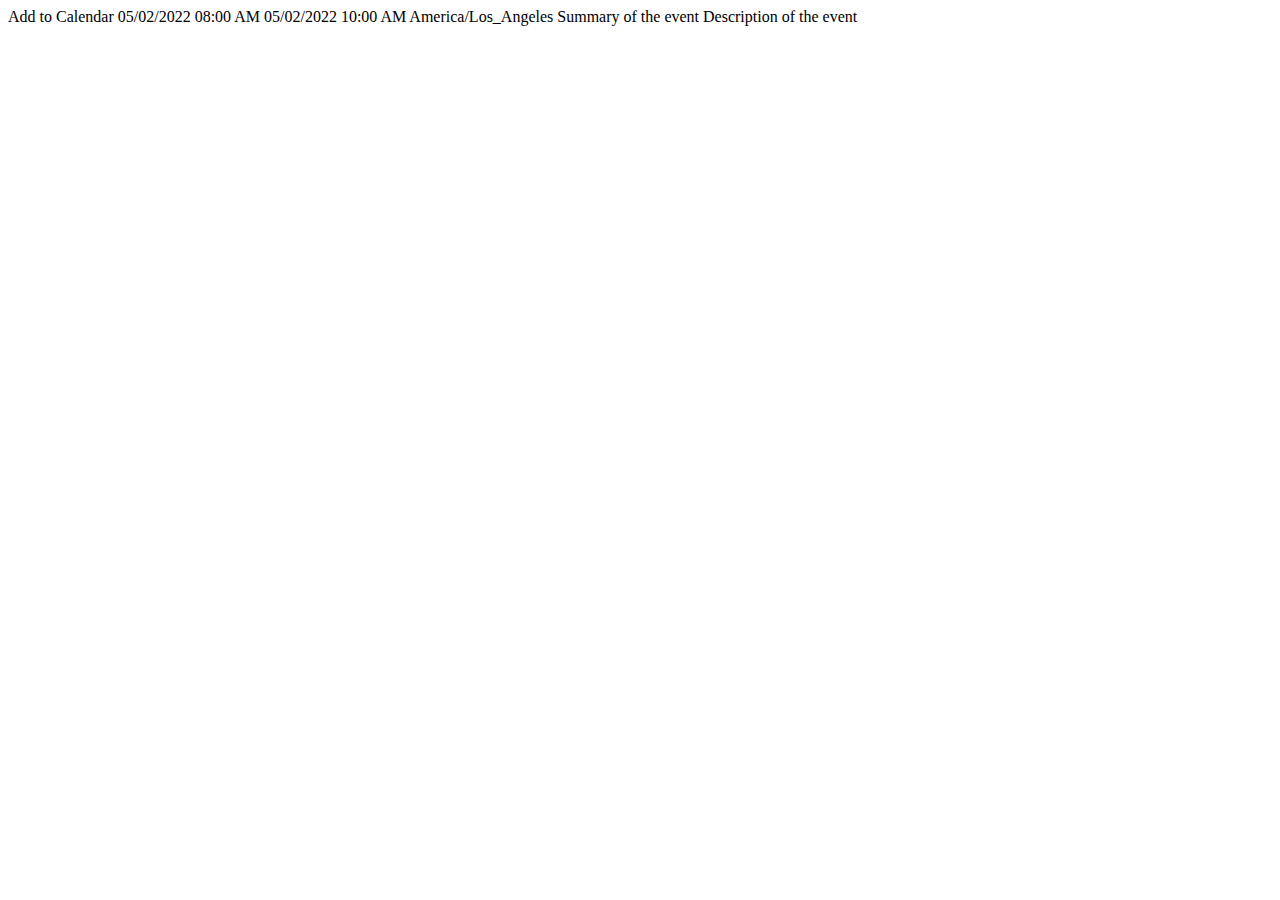
<file: Addto.html>
<html>
<head>


<!-- AddEvent script -->
<script type="text/javascript" src="https://cdn.addevent.com/libs/atc/1.6.1/atc.min.js" async defer></script>

<!-- AddEvent Settings -->
<script type="text/javascript">
window.addeventasync = function(){
    addeventatc.settings({
        appleical  : {show:true, text:"Apple Calendar"},
        google     : {show:true, text:"Google <em>(online)</em>"},
        office365  : {show:true, text:"Office 365 <em>(online)</em>"},
        outlook    : {show:true, text:"Outlook"},
        outlookcom : {show:true, text:"Outlook.com <em>(online)</em>"},
        yahoo      : {show:true, text:"Yahoo <em>(online)</em>"}
    });
};
</script>

</head>
<body>

<!-- Button code -->
<div title="Add to Calendar" class="addeventatc">
    Add to Calendar
    <span class="start">05/02/2022 08:00 AM</span>
    <span class="end">05/02/2022 10:00 AM</span>
    <span class="timezone">America/Los_Angeles</span>
    <span class="title">Summary of the event</span>
    <span class="description">Description of the event</span>
</div>

</body>
</html>
</file>
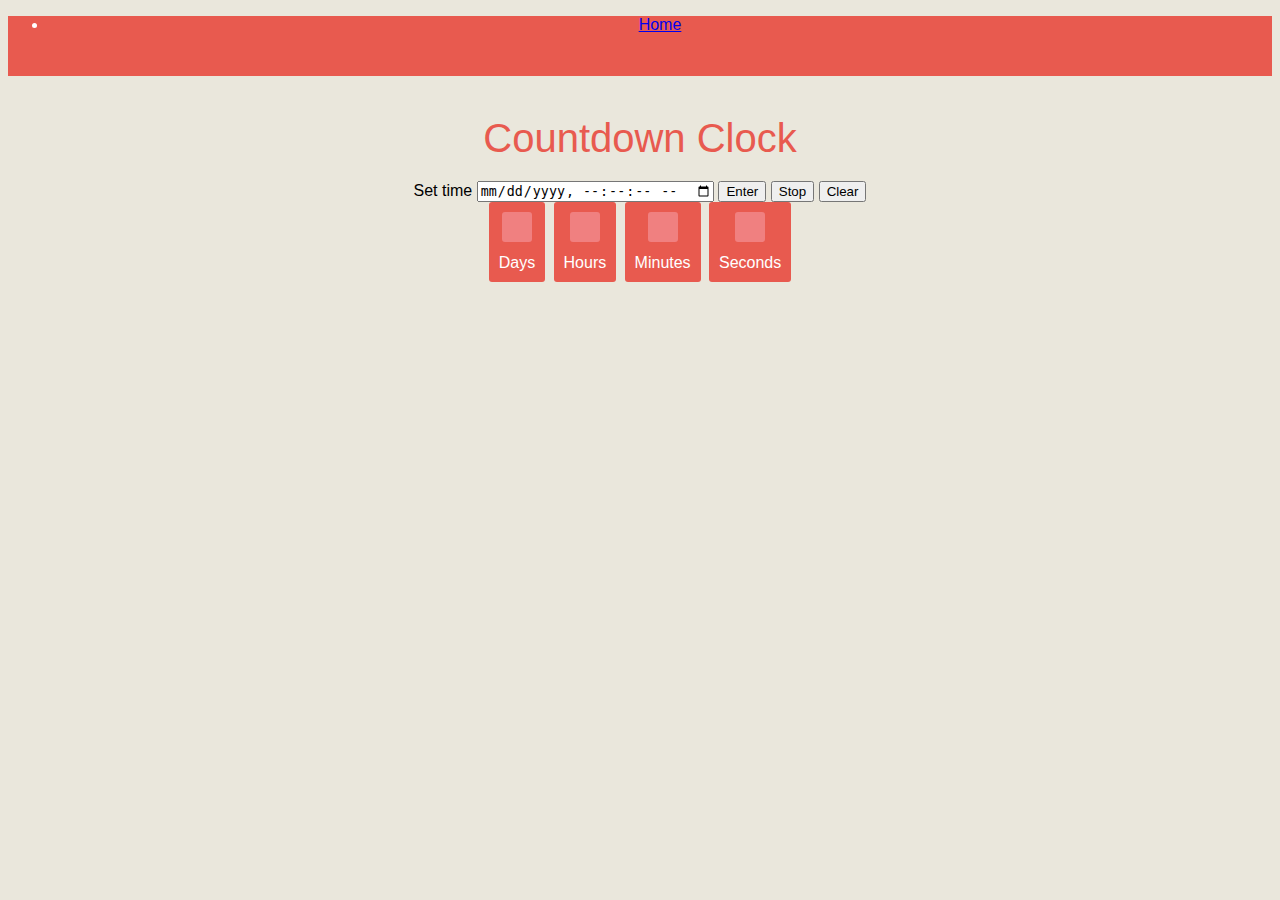
<file: aTimer.html>
<!DOCTYPE html>
<html>

  <style>
        header, nav{
          width:100%;
				  height:60px;
          color: white;
          background-color:  #E85A4F;
          grid-column: span 2;
          
        }

    body{
    text-align: center;
    background: #EAE7DC;
    font-family: sans-serif;
    font-weight: 100;
  }
  
  h1{
    color: #E85A4F;
    font-weight: 100;
    font-size: 40px;
    margin: 40px 0px 20px;
  }
  
  #clockdiv{
    font-family: sans-serif;
    color: #fff;
    display: inline-block;
    font-weight: 100;
    text-align: center;
    font-size: 30px;
  }
  
  #clockdiv > div{
    padding: 10px;
    border-radius: 3px;
    background: #E85A4F;
    display: inline-block;
  }
  
  #clockdiv div > span{
    padding: 15px;
    border-radius: 3px;
    background-color: lightcoral;
    display: inline-block;
  }
  
  .smalltext{
    padding-top: 5px;
    font-size: 16px;
  }

  .nav-extended{
    background: #E85A4F;
  }
  #goHome{
    color: white;
    font-weight: bolder;
    
  }
  </style>

<body>
  <header>
    <nav class="nav-extended">
      <ul id="nav-mobile" class="right hide-on-med-and-down">
      <li id="goHome"><a href="/index.html">Home</a></li>
      </ul>      
    </nav>
        
  </header>
  
  <h1>Countdown Clock</h1>
  <div>
    <section>
      <label for = "timer"> Set time
        <input type = "datetime-local" id="selectDeadline" name = "time" step = "2" ></input>
      </label>
      <button id="button1" onclick="setDeadline()">Enter</button>
      <button id= "stop" >Stop</button>
      <button id="clear" onclick = "clearTimer()">Clear</button>
    </section>
  </div>
  <div id="clockdiv">
    <div>
      <span class="days"></span>
      <div class="smalltext">Days</div>
    </div>
    <div>
      <span class="hours"></span>
      <div class="smalltext">Hours</div>
    </div>
    <div>
      <span class="minutes"></span>
      <div class="smalltext">Minutes</div>
    </div>
    <div>
      <span class="seconds"></span>
      <div class="smalltext">Seconds</div>
    </div>
  </div>

</body>
  <script src="Timer.js"></script>
</html>
</file>
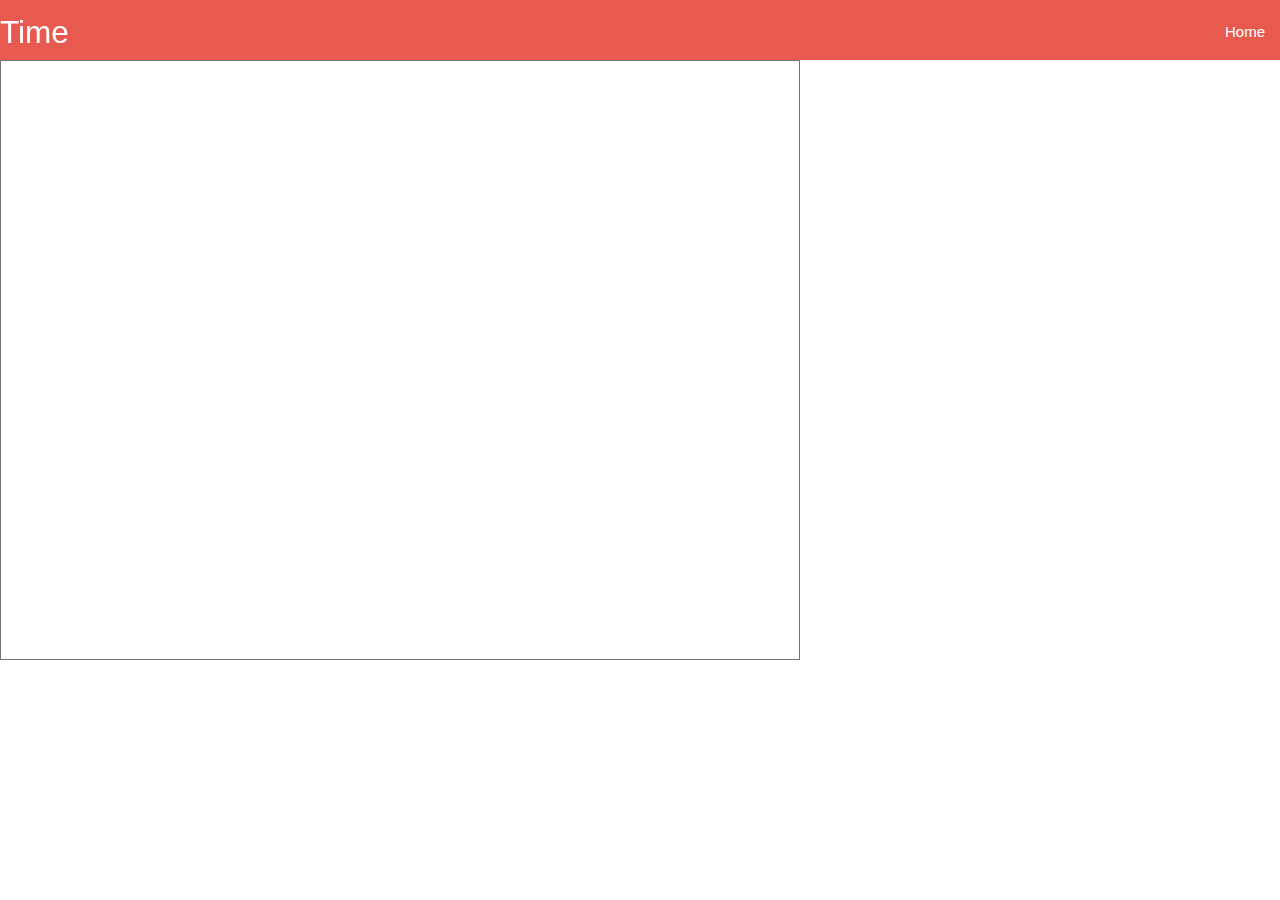
<file: calender.html>
<html>
  
<head>
    <meta charset="utf-8">
    <meta name="viewport" content="width=device-width,initial-scale=1.0">
    <title>TIME</title>
    <link href="https://fonts.googleapis.com/icon?family=Material+Icons" rel="stylesheet">
    <link href="style.css" rel="stylesheet" type="text/css" />        
  <link rel="stylesheet" href="https://cdnjs.cloudflare.com/ajax/libs/materialize/1.0.0/css/materialize.min.css">
    
</head>

  <style>
    header, nav{
      width:100%;
			height:60px;
      color: white;
      background-color: #E85A4F;
      grid-column: span 2;
          
    }
  </style>
  
  <body>
     <header>
      <nav class="nav-extended">
        <a href="#time" class="brand-logo">Time</a>
        <ul id="nav-mobile" class="right hide-on-med-and-down">
          <li><a href="/index.html">Home</a></li>
        </ul>      
    </nav>     
</header>
   
    <iframe src="https://calendar.google.com/calendar/embed?height=600&amp;wkst=1&amp;bgcolor=%23ffffff&amp;ctz=America%2FPuerto_Rico&amp;showTitle=1&amp;title=Calendar&amp;src=YWRkcmVzc2Jvb2sjY29udGFjdHNAZ3JvdXAudi5jYWxlbmRhci5nb29nbGUuY29t&amp;src=ZW4udHQjaG9saWRheUBncm91cC52LmNhbGVuZGFyLmdvb2dsZS5jb20&amp;color=%2333B679&amp;color=%230B8043" style="border:solid 1px #777" width="800" height="600" frameborder="0" scrolling="no"></iframe>

</body>
</html>
</file>
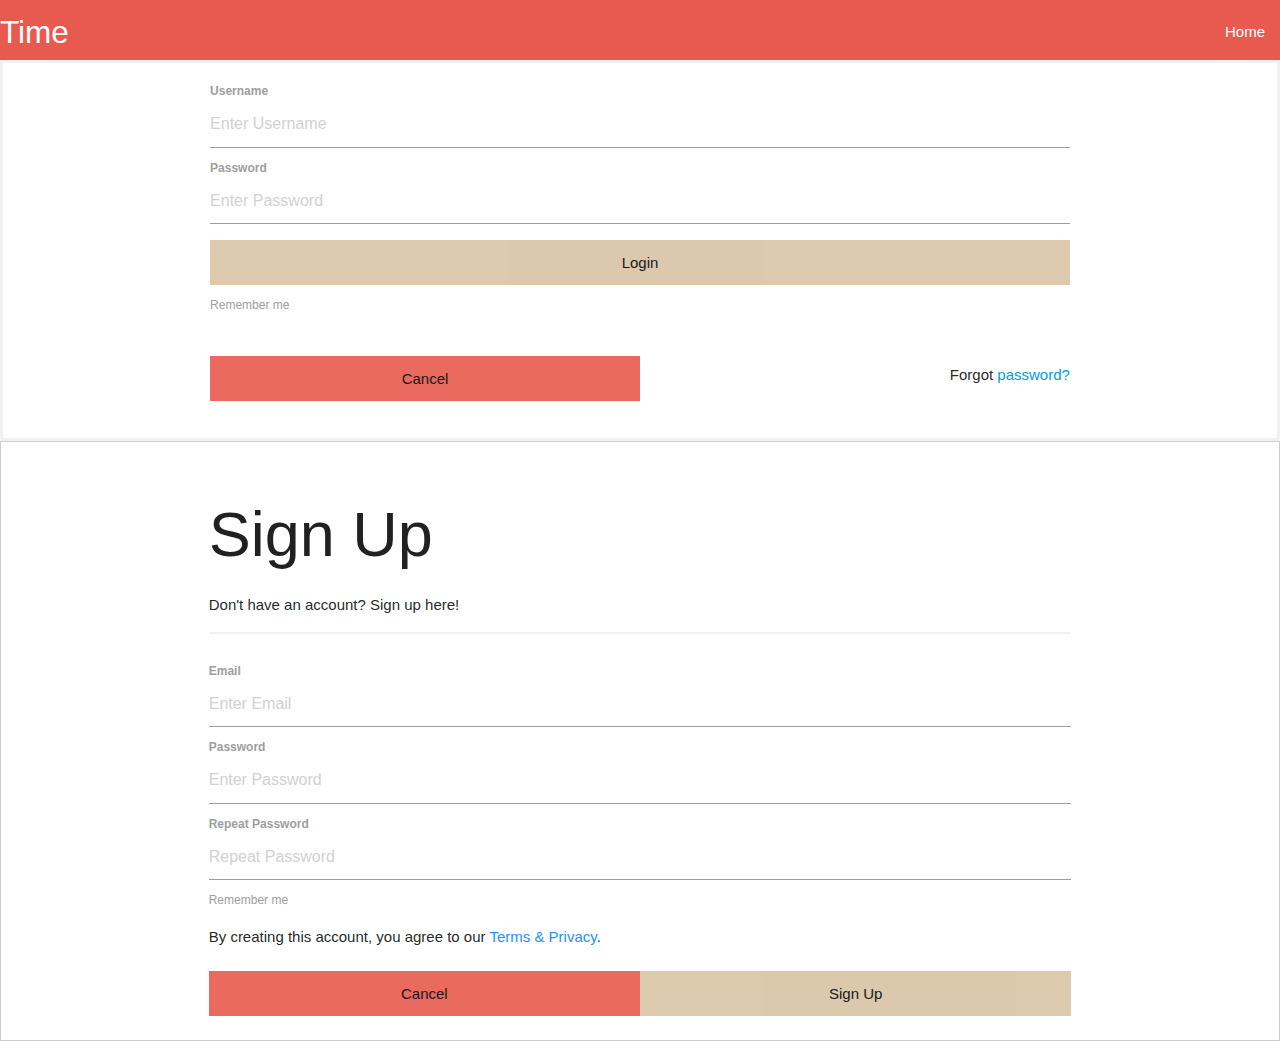
<file: login.html>
<!DOCTYPE html>
<html>

  <head>
    <meta charset="utf-8">
    <meta name="viewport" content="width=device-width,initial-scale=1.0">
    <title>TIME</title>
    <link href="https://fonts.googleapis.com/icon?family=Material+Icons" rel="stylesheet">
    <link href="style.css" rel="stylesheet" type="text/css" />        
  <link rel="stylesheet" href="https://cdnjs.cloudflare.com/ajax/libs/materialize/1.0.0/css/materialize.min.css">
    
  </head>

<style>
header, nav{
  width:100%;
	height:60px;
  color: white;
  background-color:  #E85A4F;
  grid-column: span 2;
}
  
.wow {
  width: 100px;
}  
/* Bordered form */
form {
  border: 3px solid #f1f1f1;
}

/* Full-width inputs */
input[type=text], input[type=password] {
  width: 100%;
  padding: 12px 20px;
  margin: 8px 0;
  display: inline-block;
  border: 1px solid #ccc;
  box-sizing: border-box;
}

/* Set a style for all buttons */
button {
  background-color: #D8C3A5;
  color: black;
  padding: 14px 20px;
  margin: 8px 0;
  border: none;
  cursor: pointer;
  width: 100%;
}

/* Add a hover effect for buttons */
button:hover {
  opacity: 0.8;
}

/* Extra style for the cancel button (red) */
.cancelbtn {
  width: auto;
  padding: 10px 18px;
  background-color: #E85A4F;
}

/* Add padding to containers */
.container {
  padding: 16px;
}

/* The "Forgot password" text */
span.psw {
  float: right;
  padding-top: 16px;
}

/* Change styles for span and cancel button on extra small screens */
@media screen and (max-width: 300px) {
  span.psw {
    display: block;
    float: none;
  }
  .cancelbtn {
    width: 100%;
  }
}

* {box-sizing: border-box}

/* Full-width input fields */
  input[type=text], input[type=password] {
  width: 100%;
  padding: 15px;
  margin: 5px 0 22px 0;
  display: inline-block;
  border: none;
  background: #f1f1f1;
}

input[type=text]:focus, input[type=password]:focus {
  background-color: #ddd;
  outline: none;
}

hr {
  border: 1px solid #f1f1f1;
  margin-bottom: 25px;
}

/* Set a style for all buttons */
button {
  background-color: #D8C3A5;
  color: black;
  padding: 14px 20px;
  margin: 8px 0;
  border: none;
  cursor: pointer;
  width: 100%;
  opacity: 0.9;
}

button:hover {
  opacity:1;
}

/* Extra styles for the cancel button */
.cancelbtn {
  padding: 14px 20px;
  background-color: #E85A4F;
}

/* Float cancel and signup buttons and add an equal width */
.cancelbtn, .signupbtn {
  float: left;
  width: 50%;
}

/* Add padding to container elements */
.container {
  padding: 16px;
}

/* Clear floats */
.clearfix::after {
  content: "";
  clear: both;
  display: table;
}

/* Change styles for cancel button and signup button on extra small screens */
@media screen and (max-width: 300px) {
  .cancelbtn, .signupbtn {
    width: 100%;
  }
}  
#form1{
  padding-bottom: 60px;
}
#forgot{
  padding-bottom: 30px;
  background-color: white
}
</style> 

<body>
      <header>
      <nav class="nav-extended">
        <a href="#time" class="brand-logo">Time</a>
        <ul id="nav-mobile" class="right hide-on-med-and-down">
          <li><a href="/index.html">Home</a></li>

        </ul>
      </div>      
    </nav>
  </header>
  
  <section>
<!--start of login form -->  
  <form id= "form1" action="action_page.php" method="post">
  <div class="container">
    <label for="uname"><b>Username</b></label>
    <input type="text" placeholder="Enter Username" name="uname" required>

    <label for="psw"><b>Password</b></label>
    <input type="password" placeholder="Enter Password" name="psw" required>

    <button type="submit">Login</button>
    <label>
      <input type="checkbox" checked="checked" name="remember"> Remember me
    </label>
  </div>

  <div id="forgot" class="container">
    <button type="button" class="cancelbtn">Cancel</button>
    <span class="psw">Forgot <a href="#">password?</a></span>
  </div>
</form>
    </section>

<!--end of login form -->

<!--start of sign up form -->  
  <section>
  <form action="action_page.php" style="border:1px solid #ccc">
  <div class="container">
    <h1>Sign Up</h1>
    <p>Don't have an account? Sign up here!</p>
    <hr>

    <label for="email"><b>Email</b></label>
    <input type="text" placeholder="Enter Email" name="email" required>

    <label for="psw"><b>Password</b></label>
    <input type="password" placeholder="Enter Password" name="psw" required>

    <label for="psw-repeat"><b>Repeat Password</b></label>
    <input type="password" placeholder="Repeat Password" name="psw-repeat" required>

    <label>
      <input type="checkbox" checked="checked" name="remember" style="margin-bottom:15px"> Remember me
    </label>

    <p>By creating this account, you agree to our <a href="#" style="color:dodgerblue">Terms & Privacy</a>.</p>

    <div class="clearfix">
      <button type="button" class="cancelbtn">Cancel</button>
      <button type="submit" class="signupbtn">Sign Up</button>
    </div>
  </div>
</form>
    </section>
  <!--end of sign up form --> 

</body>

</html>
</file>
<file: style.css>
:root{
          --primary: #4caf50;
          --secondary: #ab47bc;
          --background:  gainsboro;
        }

        header, nav{
          width:100%;
				  height:60px;
          color: white;
          background-color:  #E85A4F;
          grid-column: span 2;
          
        }
    
    
      aside{
        display: grid;
        color: #212121;
        background-color: white;
        grid-template-rows: 2;
        row-gap: 5px;
        float: left;
        position: relative;
      }
        
        main{
          display: grid;
          scroll-snap-type: y mandatory;
          grid-template-columns: 1fr 1fr;
          grid-template-rows: 1fr 1fr;
          grid-gap: 4px;
          colour: white;
          background-color: #EAE7DC;
          overflow-y: scroll;
          max-width: 100%;
        }

			body{
				margin:0px;
				padding:0px;
			}
</file>
